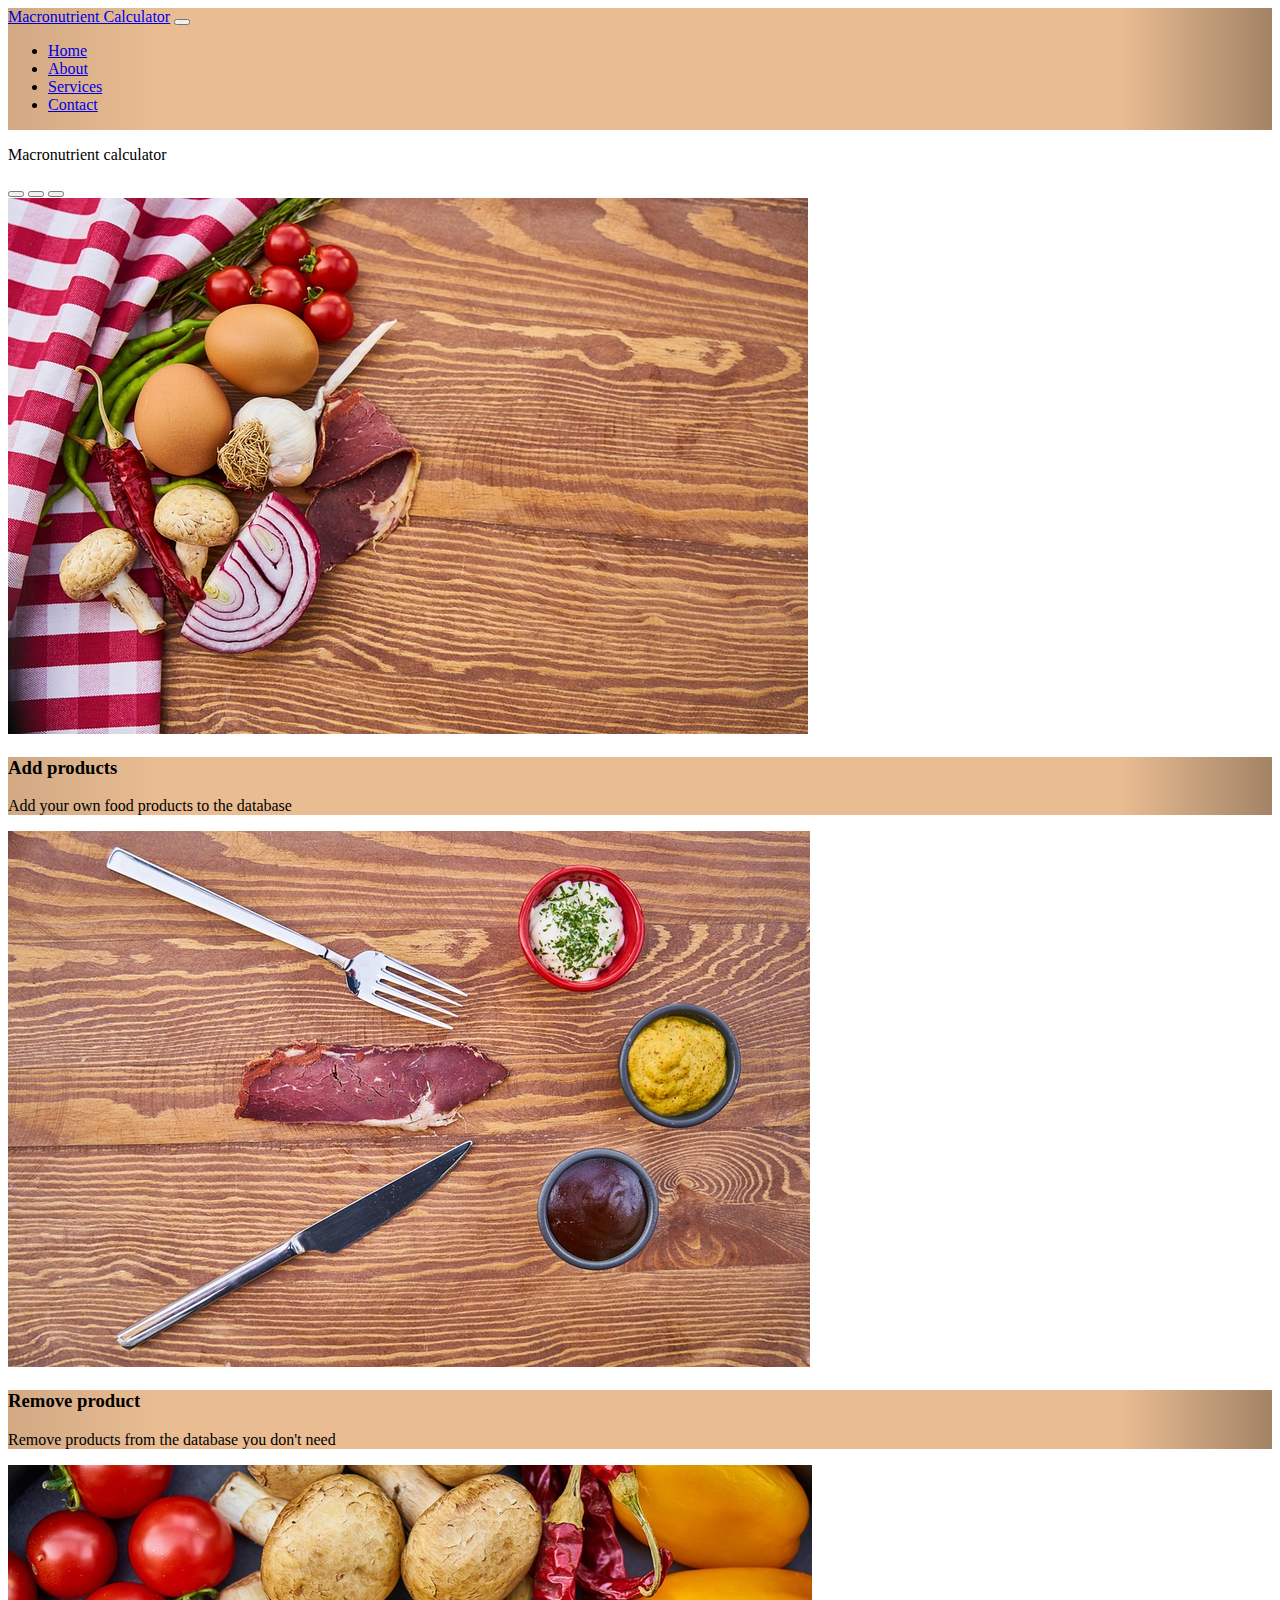
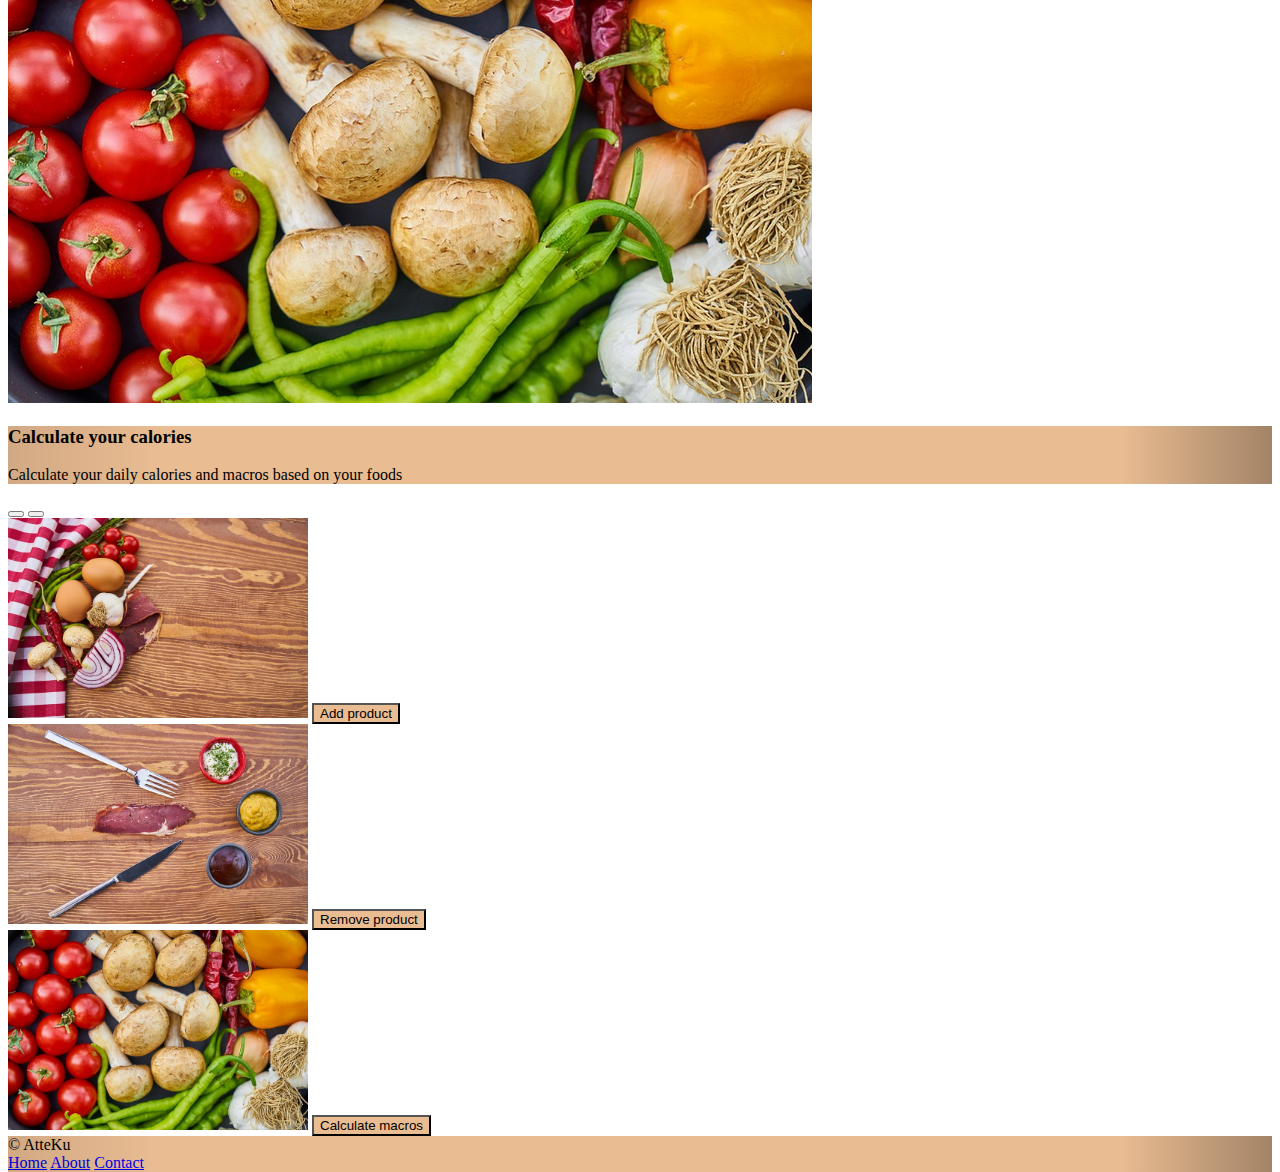
<file: index.html>
<!doctype html>
<html lang="en">
  <head>
    <meta charset="utf-8">
    <meta name="viewport" content="width=device-width, initial-scale=1">
    <link href="https://cdn.jsdelivr.net/npm/bootstrap@5.3.8/dist/css/bootstrap.min.css" rel="stylesheet" integrity="sha384-sRIl4kxILFvY47J16cr9ZwB07vP4J8+LH7qKQnuqkuIAvNWLzeN8tE5YBujZqJLB" crossorigin="anonymous">
    <script src="script.js"></script>
    <link rel="stylesheet" href="styles.css">
    <title>Macronutrient calculator v1.0</title>
  </head>
  <body>

    <nav class="navbar navbar-expand-lg navbar-custom">
        <div class="container">

            <a class="navbar-brand" href="#">Macronutrient Calculator</a>

            <button class="navbar-toggler" type="button" data-bs-toggle="collapse" data-bs-target="#navbarNav">
                <span class="navbar-toggler-icon"></span>
            </button>

            <div class="collapse navbar-collapse" id="navbarNav">
                <ul class="navbar-nav ms-auto">
                    <li class="nav-item">
                        <a class="nav-link active" href="#">Home</a>
                    </li>
                    <li class="nav-item">
                        <a class="nav-link" href="#">About</a>
                    </li>
                    <li class="nav-item">
                        <a class="nav-link" href="#">Services</a>
                    </li>
                    <li class="nav-item">
                        <a class="nav-link" href="#">Contact</a>
                    </li>
                </ul>
            </div>
        </div>
    </nav>

    
    <div class="container pt-5 pb-5">
        <div class="p-4">
            <p class="fs-1 text-center fw-semibold">Macronutrient calculator</p>
        </div>
    </div>

    <div class="container">
        <div id="myCarousel" class="carousel slide border rounded" data-bs-ride="carousel">
            <div class="carousel-indicators">
                <button type="button" data-bs-target="#myCarousel" data-bs-slide-to="0" class="active"></button>
                <button type="button" data-bs-target="#myCarousel" data-bs-slide-to="1"></button>
                <button type="button" data-bs-target="#myCarousel" data-bs-slide-to="2"></button>
            </div>
            
            <div class="carousel-inner border rounded"> 
                <div class="carousel-item active">
                    <div class="row g-0">
                        <div class="col-md-6">
                            <img src="img_add.png" class="img-fluid w-100" alt="carousel_img1">
                        </div>
                        <div class="col-md-6 text-center fw-semibold text_style">
                            <h3>Add products</h3>
                            <p>Add your own food products to the database</p>
                        </div>
                    </div>
                </div>
            
                <div class="carousel-item"> 
                    <div class="row g-0">
                        <div class="col-md-6">
                                <img src="img_remove.png" class="img-fluid w-100" alt="carousel_img2">
                        </div>
                        <div class="col-md-6 text-center fw-semibold text_style">
                            <h3>Remove product</h3>
                            <p>Remove products from the database you don't need</p>
                        </div>
                    </div>
                </div>
                          
                <div class="carousel-item"> 
                    <div class="row g-0">
                        <div class="col-md-6">
                                <img src="img_calculate.png" class="img-fluid w-100" alt="carousel_img3">
                        </div>
                        <div class="col-md-6 text-center fw-semibold text_style">
                            <h3>Calculate your calories</h3>
                            <p>Calculate your daily calories and macros based on your foods</p>
                        </div>
                    </div>
                </div>
                        
            </div>

            <button class="carousel-control-prev" type="button" data-bs-target="#myCarousel" data-bs-slide="prev">
                <span class="carousel-control-prev-icon"></span>
            </button>
            <button class="carousel-control-next" type="button" data-bs-target="#myCarousel" data-bs-slide="next"> 
                <span class="carousel-control-next-icon"></span> 
            </button>
        </div>
    </div>
    

    <div class="container p-5">
        <div class="row text-center">
            <div class="col">
                <img src="img_add.png" class="custom-image border border-dark rounded" alt="food">
                <button class="btn btn-custom-color mt-3" onclick="open_add_product_site()">Add product</button>
            </div>
            <div class="col">
                <img src="img_remove.png" class="custom-image border border-dark rounded" alt="food">
                <button class="btn btn-custom-color mt-3">Remove product</button>
            </div>
            <div class="col">
                <img src="img_calculate.png" class="custom-image border border-dark rounded" alt="food">
                <button class="btn btn-custom-color mt-3 ">Calculate macros</button>
            </div>
        </div>
    </div>

    <footer class="footer_custom py-4">
        <div class="container d-flex justify-content-between">
            <span>© AtteKu</span>
        <nav>
            <a href="#" class="text-dark me-3">Home</a>
            <a href="#" class="text-dark me-3">About</a>
            <a href="#" class="text-dark me-3">Contact</a>
        </nav>
        </div>
    </footer>



    <script src="https://cdn.jsdelivr.net/npm/bootstrap@5.3.8/dist/js/bootstrap.bundle.min.js" integrity="sha384-FKyoEForCGlyvwx9Hj09JcYn3nv7wiPVlz7YYwJrWVcXK/BmnVDxM+D2scQbITxI" crossorigin="anonymous"></script>
  </body>
</html>
</file>
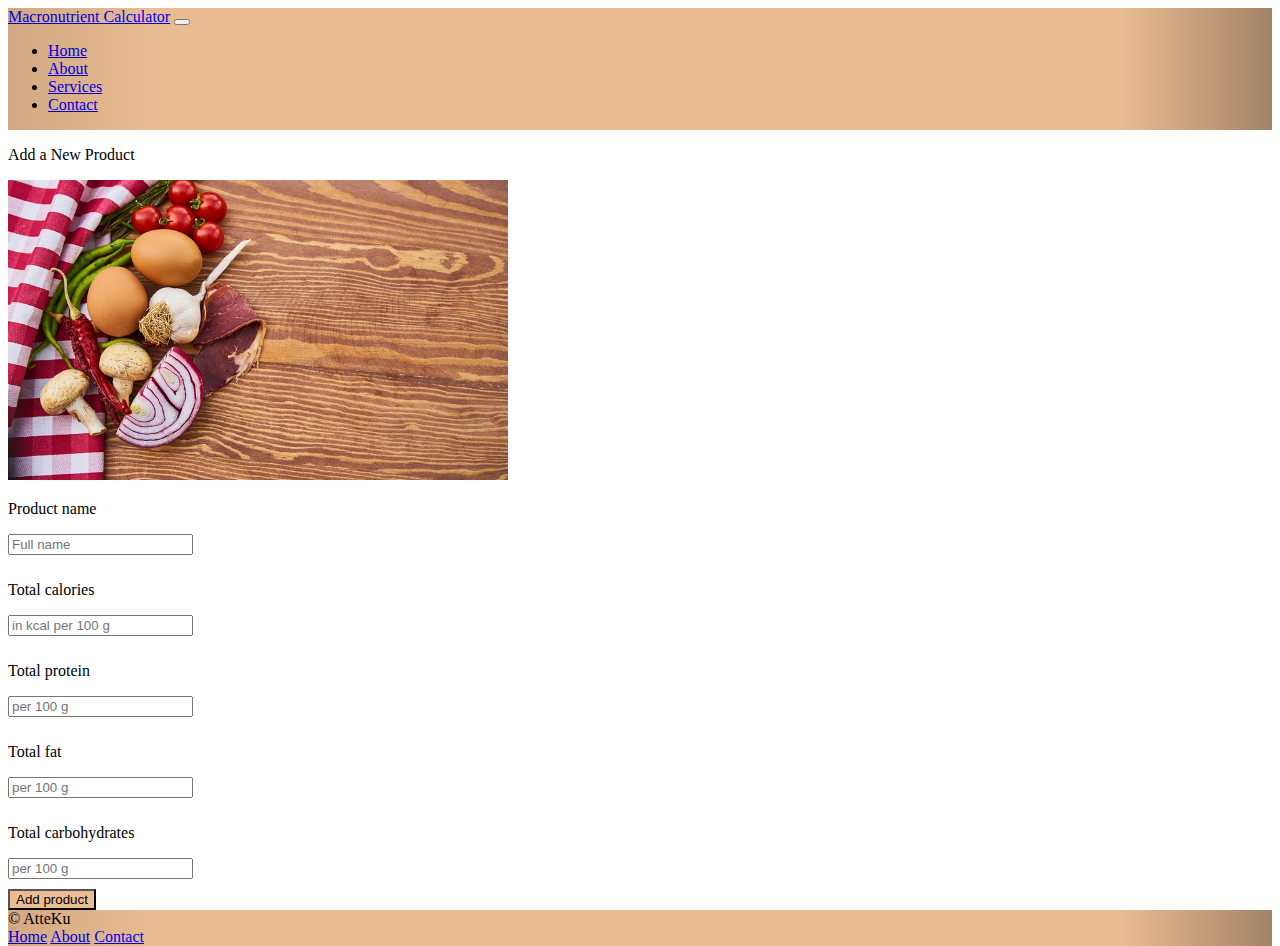
<file: add_product.html>
<!doctype html>
<html lang="en">
  <head>
    <meta charset="utf-8">
    <meta name="viewport" content="width=device-width, initial-scale=1">
    <link href="https://cdn.jsdelivr.net/npm/bootstrap@5.3.8/dist/css/bootstrap.min.css" rel="stylesheet" integrity="sha384-sRIl4kxILFvY47J16cr9ZwB07vP4J8+LH7qKQnuqkuIAvNWLzeN8tE5YBujZqJLB" crossorigin="anonymous">
    <script src="script.js"></script>
    <link rel="stylesheet" href="styles.css">
    <title>Macronutrient calculator v1.0</title>
  </head>
  <body>

    <nav class="navbar navbar-expand-lg navbar-custom">
        <div class="container">

            <a class="navbar-brand" href="#">Macronutrient Calculator</a>

            <button class="navbar-toggler" type="button" data-bs-toggle="collapse" data-bs-target="#navbarNav">
                <span class="navbar-toggler-icon"></span>
            </button>

            <div class="collapse navbar-collapse" id="navbarNav">
                <ul class="navbar-nav ms-auto">
                    <li class="nav-item">
                        <a class="nav-link active" href="#">Home</a>
                    </li>
                    <li class="nav-item">
                        <a class="nav-link" href="#">About</a>
                    </li>
                    <li class="nav-item">
                        <a class="nav-link" href="#">Services</a>
                    </li>
                    <li class="nav-item">
                        <a class="nav-link" href="#">Contact</a>
                    </li>
                </ul>
            </div>
        </div>
    </nav>
    
    <div class="container pt-5 pb-5">
        <div class="p-4">
            <p class="fs-1 text-center fw-semibold">Add a New Product</p>
        </div>
    </div>
    <div class="container p-5">
        <div class="row text-center">
            <div class="col">
                <img src="img_add.png" class="custom-image-add border border-dark rounded" alt="food"> 
            </div>
        </div>
        <div class="row text-center">
            <p class="mt-3">Product name</p>
            <input type="text" class="form-control text-center text_form_size" placeholder="Full name">
        </div>
        <div class="row text-center">
            <p>Total calories</p>
            <input type="text" class="form-control text-center text_form_size" placeholder="in kcal per 100 g">
        </div>
        <div class="row text-center">
            <p>Total protein</p>
            <input type="text" class="form-control text-center text_form_size" placeholder="per 100 g">
        </div>
        <div class="row text-center">
            <p>Total fat</p>
            <input type="text" class="form-control text-center text_form_size" placeholder="per 100 g">
        </div> 
        <div class="row text-center">
            <p>Total carbohydrates</p>
            <input type="text" class="form-control text-center text_form_size" placeholder="per 100 g">
        </div> 
        <div class="row">
            <div class="col text-center">
            <button class="btn btn-custom-color mt-3" onclick="add_product()">Add product</button>
            </div>
        </div>
    </div>

    <footer class="footer_custom py-4">
        <div class="container d-flex justify-content-between">
            <span>© AtteKu</span>
        <nav>
            <a href="#" class="text-dark me-3">Home</a>
            <a href="#" class="text-dark me-3">About</a>
            <a href="#" class="text-dark me-3">Contact</a>
        </nav>
        </div>
    </footer>



    <script src="https://cdn.jsdelivr.net/npm/bootstrap@5.3.8/dist/js/bootstrap.bundle.min.js" integrity="sha384-FKyoEForCGlyvwx9Hj09JcYn3nv7wiPVlz7YYwJrWVcXK/BmnVDxM+D2scQbITxI" crossorigin="anonymous"></script>
  </body>
</html>
</file>
<file: styles.css>
html, body {
  height: 100%;
}

body {
  display: flex;
  flex-direction: column;
}

footer {
  margin-top: auto;
}

.btn-custom-color {
    background: #e9bc92;
}

.btn-custom-color:hover { background-color: #d9a87f;
    color: black;
}

.custom-image {
    width: 300px;
    height: 200px;
    object-fit:
    cover; 
}

.custom-image-add {
    width: 500px;
    height: 300px;
    object-fit:
    cover; 
}

.text_form_size {
    max-width: 200px;
    margin: 0 auto;
    margin-bottom: 10px;
}

/* Background colors */
.navbar-custom,
.footer_custom,
.text_style {
    background: #e9bc92;
    position: relative;
}

/* Shared element settings */
.text_style::before,
.text_style::after,
.navbar-custom::before,
.navbar-custom::after,
.footer_custom::before,
.footer_custom::after {
  content: "";
  position: absolute;
  top: 0;
  height: 100%;
  width: 150px;
  pointer-events: none;
}

/* Left side shadow */
.text_style::before,
.navbar-custom::before,
.footer_custom::before {
  left: 0;
  background: linear-gradient(to right, rgba(0,0,0,0.1), transparent);
}

/* Right side shadow */
.text_style::after,
.navbar-custom::after,
.footer_custom::after {
  right: 0;
  background: linear-gradient(to left, rgba(0,0,0,0.3), transparent);
}
</file>
